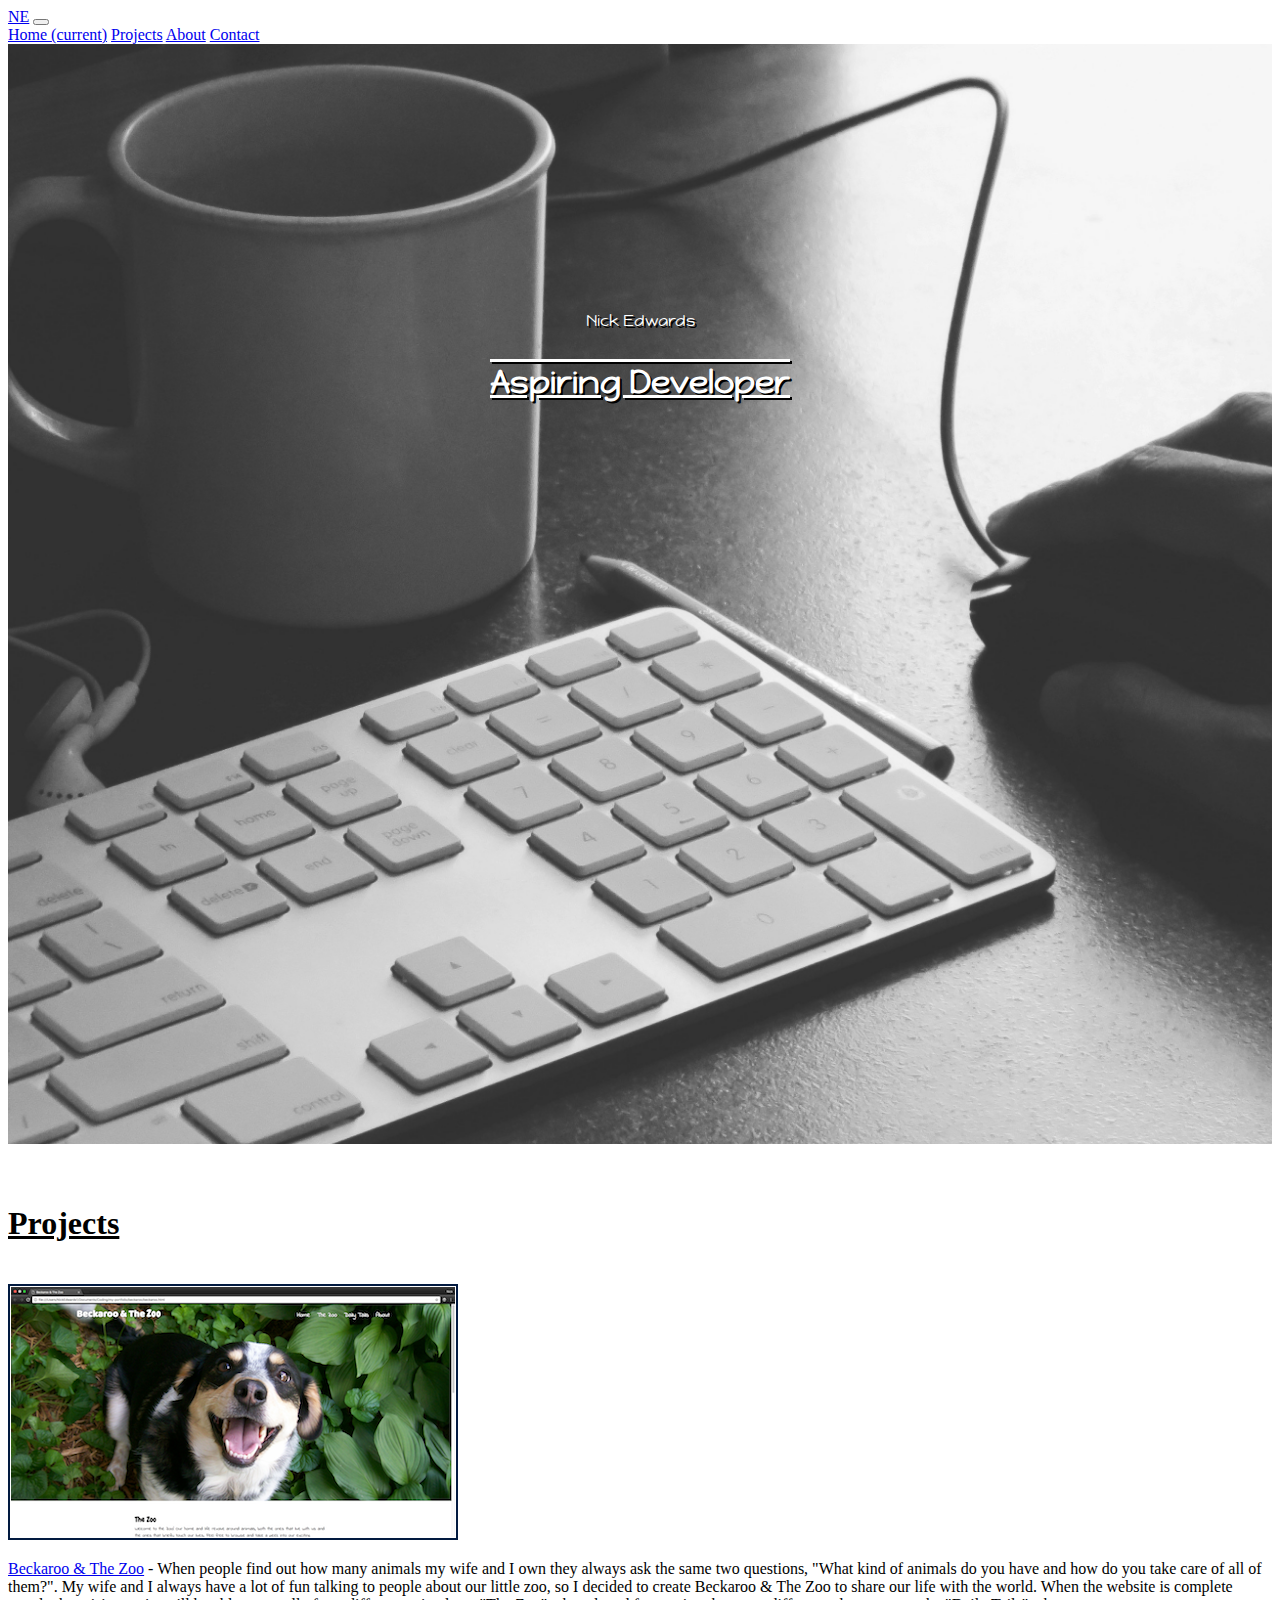
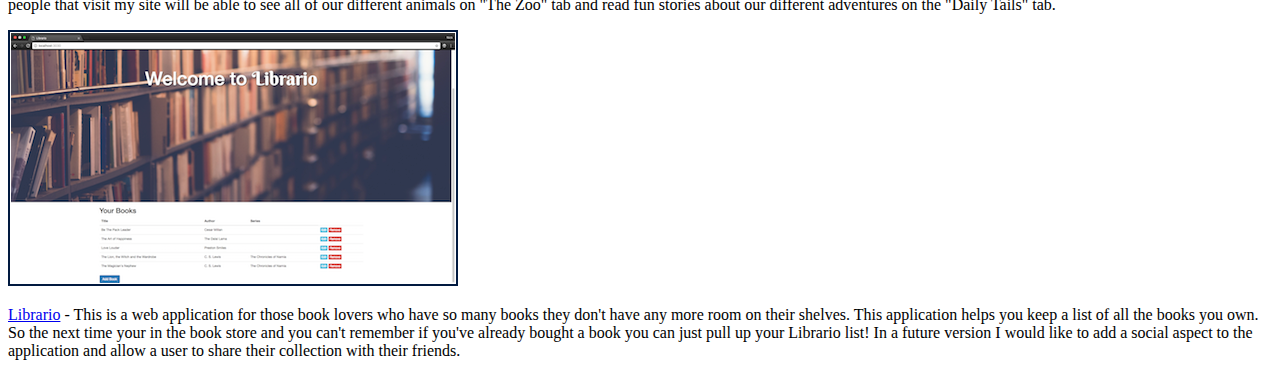
<file: index.html>
<!doctype html>
<html lang="en">
  <head>
    <title>Nick Edwards - Portfolio</title>
    <!-- Required meta tags -->
    <meta charset="utf-8">
    <meta name="viewport" content="width=device-width, initial-scale=1, shrink-to-fit=no">

    <!-- CSS -->
    <link rel="stylesheet" href="https://maxcdn.bootstrapcdn.com/bootstrap/4.0.0-beta.2/css/bootstrap.min.css" integrity="sha384-PsH8R72JQ3SOdhVi3uxftmaW6Vc51MKb0q5P2rRUpPvrszuE4W1povHYgTpBfshb" crossorigin="anonymous">
    <link href="https://fonts.googleapis.com/css?family=Happy+Monkey" rel="stylesheet">
    <link rel="stylesheet" href="main.css">
  </head>
  <body>
    <!-- Navbar -->
    <nav class="navbar navbar-expand-lg navbar-dark bg-dark fixed-top">
      <div class="container">
        <a class="navbar-brand order-1 mr-0" href="index.html">NE</a>
        <button class="navbar-toggler" type="button" data-toggle="collapse" data-target="#navbarNavAltMarkup" aria-controls="navbarNavAltMarkup" aria-expanded="false" aria-label="Toggle navigation">
          <span class="navbar-toggler-icon"></span>
        </button>
        <div class="collapse navbar-collapse" id="navbarNavAltMarkup">
          <div class="navbar-nav">
            <a class="nav-item nav-link" href="#home">Home <span class="sr-only">(current)</span></a>
            <a class="nav-item nav-link" href="#projects">Projects</a>
            <a class="nav-item nav-link" href="#about">About</a>
            <a class="nav-item nav-link" href="#contact">Contact</a>
          </div>
        </div>
      </div> 
    </nav>
    <!-- /Navbar -->

    <!-- Header -->
    <header id="home" class="main-header">
      <p class="display-3 font-weight-bold">Nick Edwards</p>
      <h1 class="d-none d-sm-block">Aspiring Developer</h1>
    </header>
    <!-- /Header -->

    <!-- Content -->
      <div class="container">

        <!-- Projects -->
        <div class="text-center">
          <h1 id="projects">Projects</h1>
            <div class="row pt-4">
              <div class="col">
                <a href="beckaroo/beckaroo.html">
                  <img class="project-pic" src="img/beckaroo-screenshot.png" alt="sample pic">
                </a>
              </div>
                <div class="col text-left">
                  <p><a href="beckaroo/beckaroo.html">Beckaroo & The Zoo</a> - When people find out how many animals my wife and I own they always ask the same two questions,
                  "What kind of animals do you have and how do you take care of all of them?". My wife and I always
                  have a lot of fun talking to people about our little zoo, so I decided to create Beckaroo & The Zoo to
                  share our life with the world. When the website is complete people that visit my site will be able to
                  see all of our different animals on "The Zoo" tab and read fun stories about our different adventures on
                  the "Daily Tails" tab.
                  </p>
              </div>
            </div>
            <div class="row pt-4">
              <div class="col">
                  <a href="librario/librario.html">
                    <img class="project-pic" src="img/librario-screenshot.png" alt="sample pic">
                  </a>
              </div>
              <div class="col text-left">
                <p><a href="librario/librario.html">Librario</a> - This is a web application for those book lovers who have so many books they don't have any more room on their shelves. 
                          This application helps you keep a list of all the books you own. So the next time your in the book store and you can't remember if you've already bought a book 
                          you can just pull up your Librario list! In a future version I would like to add a social aspect to the application and allow a user to share their collection with their friends.
                </p>
              </div>
            </div>
        </div>
        <!-- /Projects -->

        <!-- About -->

        <!-- /About -->



      </div>
    <!-- /Content -->



  
    <!-- Optional JavaScript -->
    <!-- jQuery first, then Popper.js, then Bootstrap JS -->
    <script src="https://code.jquery.com/jquery-3.2.1.slim.min.js" integrity="sha384-KJ3o2DKtIkvYIK3UENzmM7KCkRr/rE9/Qpg6aAZGJwFDMVNA/GpGFF93hXpG5KkN" crossorigin="anonymous"></script>
    <script src="https://cdnjs.cloudflare.com/ajax/libs/popper.js/1.12.3/umd/popper.min.js" integrity="sha384-vFJXuSJphROIrBnz7yo7oB41mKfc8JzQZiCq4NCceLEaO4IHwicKwpJf9c9IpFgh" crossorigin="anonymous"></script>
    <script src="https://maxcdn.bootstrapcdn.com/bootstrap/4.0.0-beta.2/js/bootstrap.min.js" integrity="sha384-alpBpkh1PFOepccYVYDB4do5UnbKysX5WZXm3XxPqe5iKTfUKjNkCk9SaVuEZflJ" crossorigin="anonymous"></script>
  </body>
</html>
</file>
<file: main.css>
/********************************
HEADING
*********************************/

.main-header {
  padding-top: 250px;
  height: 850px;
  background: url('img/keyboard-pic.jpg') no-repeat center;
  background-size: cover;
}

.main-header {
  font-family: 'Happy Monkey', cursive;
  text-align: center;
  color: white;
  text-shadow: 2px 2px black;
  font-size: 1rem;
}

.main-header h1 {
  text-decoration: overline underline;
  padding-top: 10px;
}


/********************************
BODY
*********************************/

#projects {
  padding: 40px 0px 20px 0px;
  text-decoration: underline;
}

.project-pic {
  padding:1px;
  border:2px solid #021a40;
}
</file>
